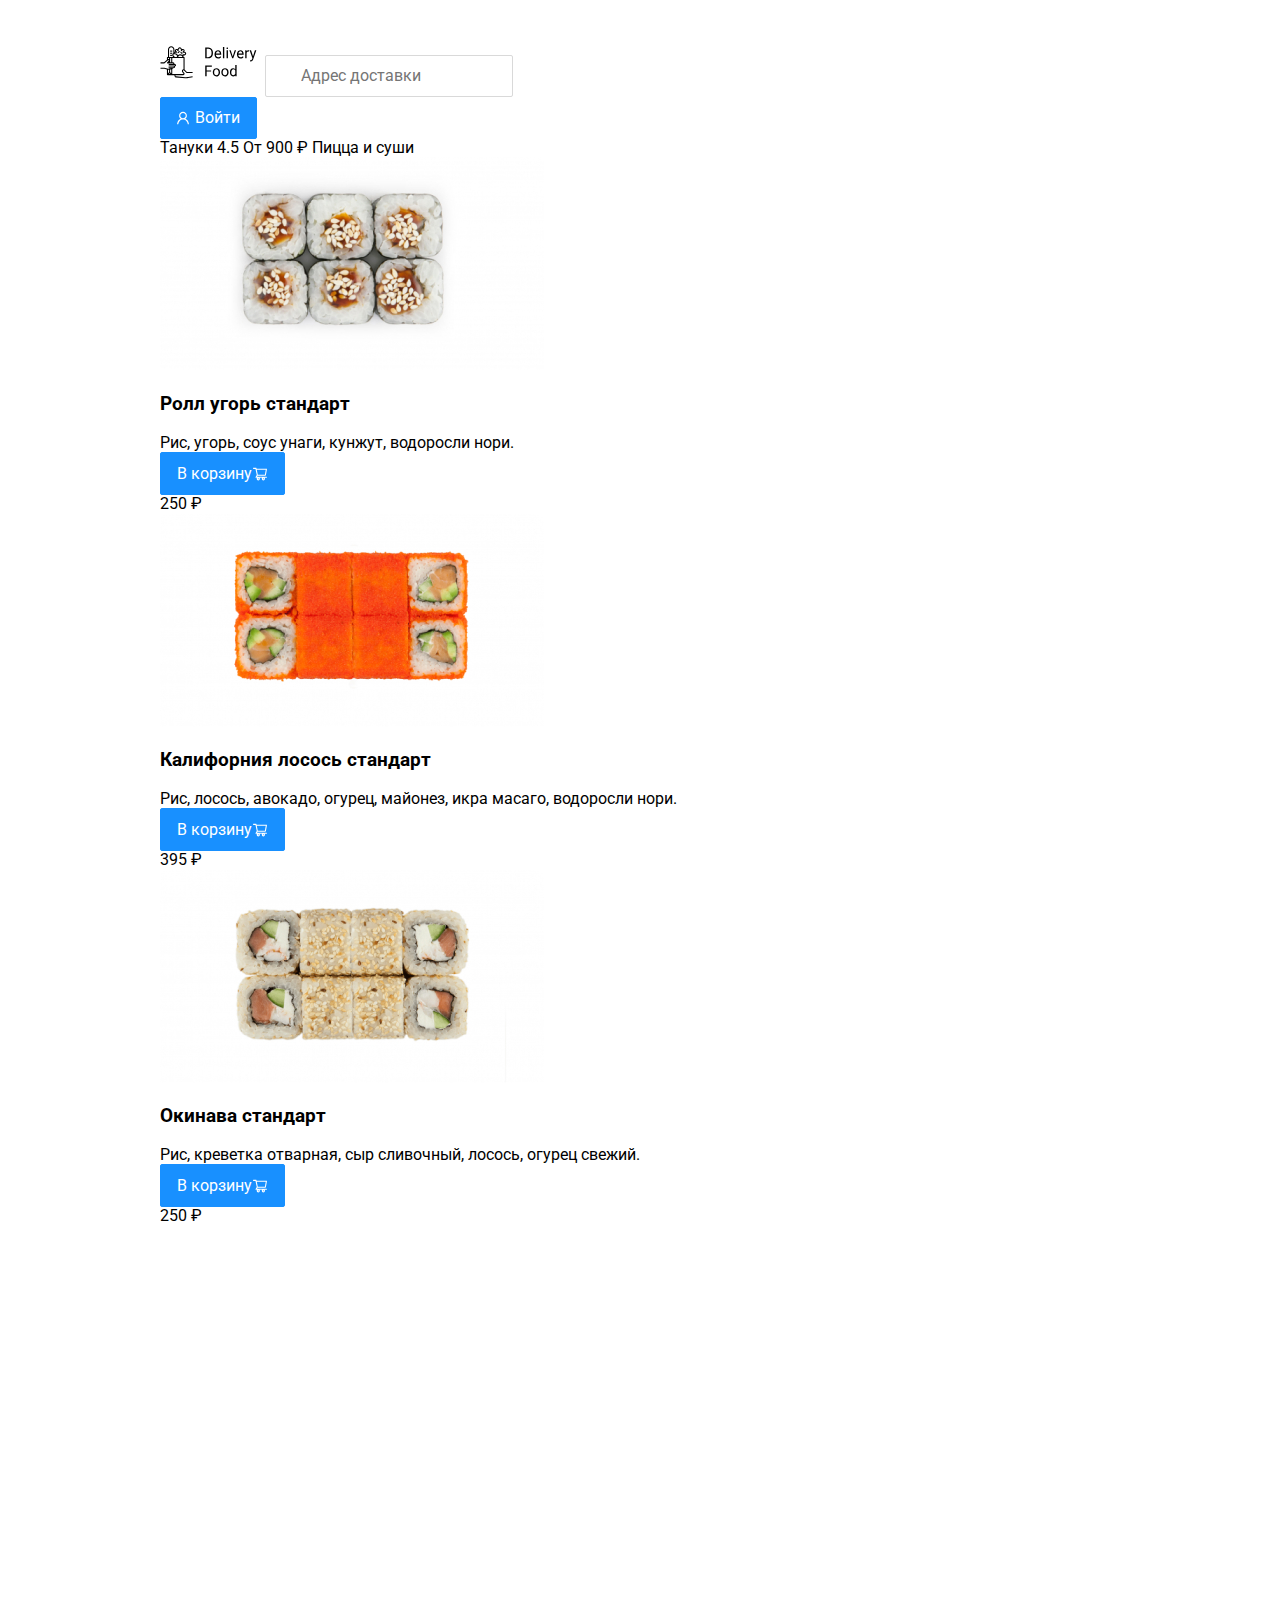
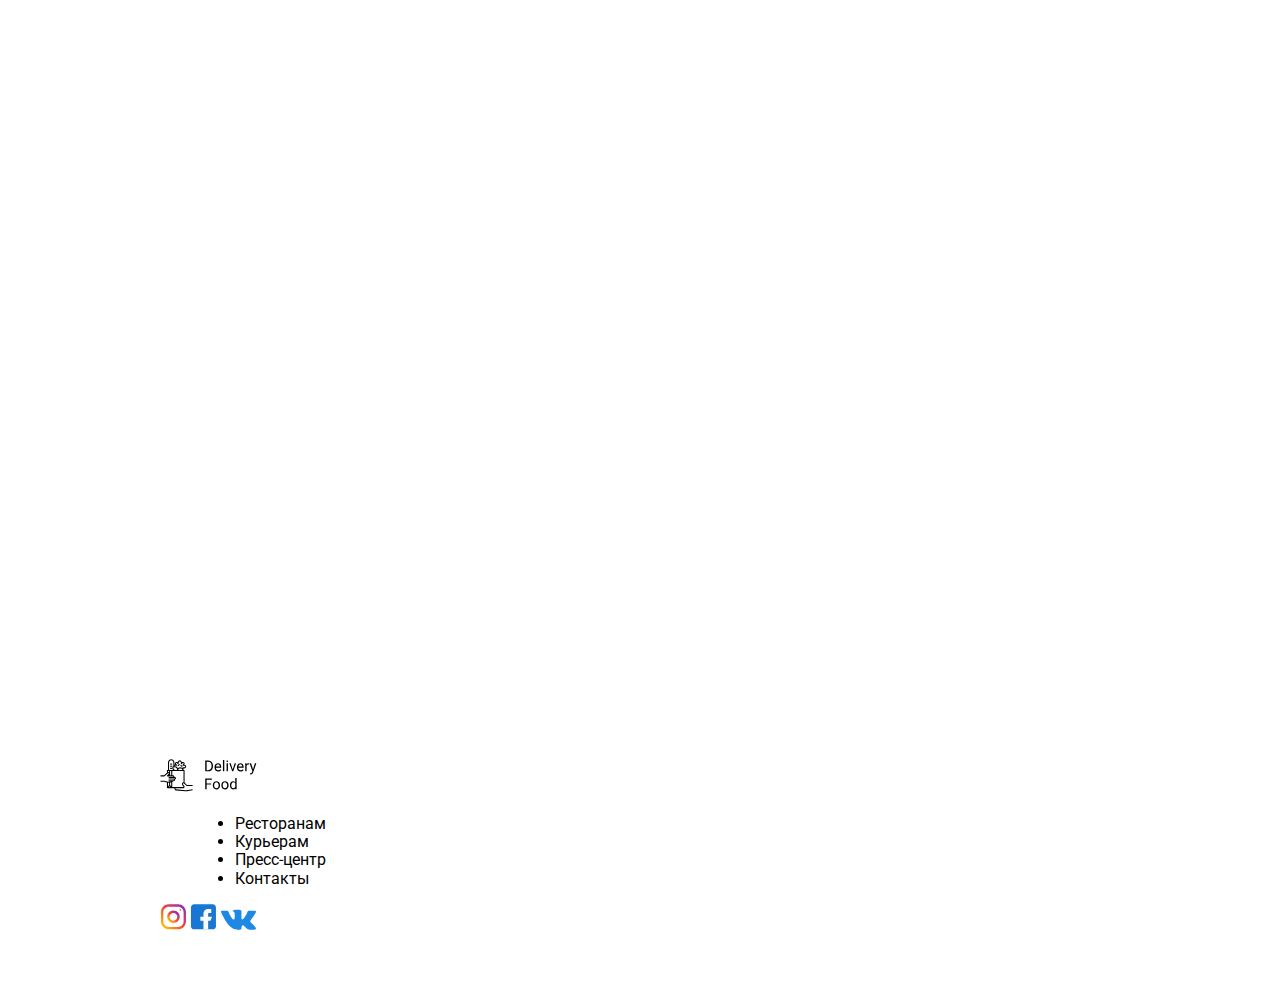
<file: restaurant.html>
<!DOCTYPE html>

<html lang="ru">

<head>
    <meta charset="UTF-8">
    <meta name="viewport" content="width=device-width, initial-scale=1.0">
    <title>Тануки - доставка еды на дом</title>
    <link rel="stylesheet" href="css/normalize.css">
    <link rel="stylesheet" href="css/animate.css">
    <link rel="stylesheet" href="https://fonts.googleapis.com/css?family=Roboto:400,700&display=swap&subset=cyrillic">
    <link rel="stylesheet" href="css/style.css">
    <link rel="stylesheet" href="css/media.css">
</head>

<body>

<div class="container">

    <header class="header-top">
        <a href="index.html"><img class="logo animated bounce" src="img/logo.svg" alt="logo"></a>
        <input class="input search-input" type="text" placeholder="Адрес доставки">
        <div class="buttons">
            <button class="button button-primary">
                <img class="button-icon" src="img/user.svg" alt="login">
                <span class="button-text">Войти</span>
            </button>
            <button class="button button-cart" id="cart-button">
                <img class="button-icon" src="img/shopping-cart.svg" alt="cart">
                <span class="button-text">Корзина</span>
            </button>
        </div>
    </header>

</div>


 <div class="content content-restaurant">

    <div class="container">

        <section class="restaurant">
            <header class="restaurant-header">
                <span class="restaurant__name">Тануки</span>
                <span class="restaurant__rating">4.5</span>
                <span class="restaurant__price">От 900 ₽</span>
                <span class="restaurant__category">Пицца и суши</span>
            </header>

            <div class="products">

                <div class="product-item wow fadeInUp">
                    <img class="product-item__img" src="img/item-1.jpg" alt="item">
                    <div class="product-item__info">
                        <div class="product-item__text">
                            <h3 class="product-item__name">Ролл угорь стандарт</h3>
                            <span class="product-item__description">Рис, угорь, соус унаги, кунжут, водоросли нори.</span>
                        </div>
                        <footer class="product-item__footer">
                            <button class="button button-primary product-item__btn">В корзину
                                <img src="img/icon container.svg" alt="cart">
                            </button>
                            <span class="product-item__price">250 ₽</span>
                        </footer>
                    </div>
                </div>

                <div class="product-item wow fadeInUp">
                    <img class="product-item__img" src="img/item-2.jpg" alt="item">
                    <div class="product-item__info">
                        <div class="product-item__text">
                            <h3 class="product-item__name">Калифорния лосось стандарт</h3>
                            <span class="product-item__description">Рис, лосось, авокадо, огурец, майонез, икра масаго, водоросли нори.</span>
                        </div>
                        <footer class="product-item__footer">
                            <button class="button button-primary product-item__btn">В корзину
                                <img src="img/icon container.svg" alt="cart">
                            </button>
                            <span class="product-item__price">395 ₽</span>
                        </footer>
                    </div>
                </div>

                <div class="product-item wow fadeInUp">
                    <img class="product-item__img" src="img/item-3.jpg" alt="item">
                    <div class="product-item__info">
                        <div class="product-item__text">
                            <h3 class="product-item__name">Окинава стандарт</h3>
                            <span class="product-item__description"> Рис, креветка отварная, сыр сливочный, лосось, огурец свежий.</span>
                        </div>
                        <footer class="product-item__footer">
                            <button class="button button-primary product-item__btn">В корзину
                                <img src="img/icon container.svg" alt="cart">
                            </button>
                            <span class="product-item__price">250 ₽</span>
                        </footer>
                    </div>
                </div>

                <div class="product-item wow fadeInUp">
                    <img class="product-item__img" src="img/item-4.jpg" alt="item">
                    <div class="product-item__info">
                        <div class="product-item__text">
                            <h3 class="product-item__name">Цезарь маки хl</h3>
                            <span class="product-item__description">Рис, куриная грудка копченая, икра масаго, томат, айсберг, соус цезарь.</span>
                        </div>
                        <footer class="product-item__footer">
                            <button class="button button-primary product-item__btn">В корзину
                                <img src="img/icon container.svg" alt="cart">
                            </button>
                            <span class="product-item__price">250 ₽</span>
                        </footer>
                    </div>
                </div>

                <div class="product-item wow fadeInUp">
                    <img class="product-item__img" src="img/item-5.jpg" alt="item">
                    <div class="product-item__info">
                        <div class="product-item__text">
                            <h3 class="product-item__name">Ясай маки стандарт 185 г</h3>
                            <span class="product-item__description">Рис, помидор свежий, перец болгарский, авокадо, огурец, айсберг.</span>
                        </div>
                        <footer class="product-item__footer">
                            <button class="button button-primary product-item__btn">В корзину
                                <img src="img/icon container.svg" alt="cart">
                            </button>
                            <span class="product-item__price">250 ₽</span>
                        </footer>
                    </div>
                </div>

                <div class="product-item wow fadeInUp">
                    <img class="product-item__img" src="img/item-6.jpg" alt="item">
                    <div class="product-item__info">
                        <div class="product-item__text">
                            <h3 class="product-item__name">Ролл с креветкой стандарт</h3>
                            <span class="product-item__description">Рис, водоросли нори, креветки отварные, сыр сливочный, огурцы.</span>
                        </div>
                        <footer class="product-item__footer">
                            <button class="button button-primary product-item__btn">В корзину
                                <img src="img/icon container.svg" alt="cart">
                            </button>
                            <span class="product-item__price">250 ₽</span>
                        </footer>
                    </div>
                </div>
            </div>

        </section>
    </div>

</div> 

<div class="container">
    <footer class="footer">
        <a href="index.html"><img class="logo footer__logo" src="img/logo.svg" alt="logo"></a>
        
        <nav class="footer-nav">
            <ul class="footer-nav__items">
                <li class="footer-nav__link">Ресторанам</li>
                <li class="footer-nav__link">Курьерам</li>
                <li class="footer-nav__link">Пресс-центр</li>
                <li class="footer-nav__link">Контакты</li>
            </ul>
        </nav>

        <div class="footer-socials">
            <img class="footer-socials__item" src="img/instagram.svg" alt="instagram">
            <img class="footer-socials__item" src="img/facebook.svg" alt="facebook">
            <img class="footer-socials__item" src="img/vkontakte.svg" alt="vkontakte">
        </div>
    </footer>           
</div>

<div class="modal">
    <div class="modal-dialog">
        <div class="modal-header">
            <h3 class="modal-title">Корзина</h3>
            <button class="close">&times;</button>
        </div>

        <div class="modal-body">
            
            <div class="food-row">
                <span class="food-name">Ролл угорь стандарт</span>
                <strong class="food-price">250 ₽</strong>
                <div class="food-counter">
                    <button class="counter-button">-</button>
                    <span class="counter">1</span>
                    <button class="counter-button">+</button>
                </div>
            </div>

            <div class="food-row">
                <span class="food-name">Ролл угорь стандарт</span>
                <strong class="food-price">250 ₽</strong>
                <div class="food-counter">
                    <button class="counter-button">-</button>
                    <span class="counter">1</span>
                    <button class="counter-button">+</button>
                </div>
            </div>

            <div class="food-row">
                <span class="food-name">Ролл угорь стандарт</span>
                <strong class="food-price">250 ₽</strong>
                <div class="food-counter">
                    <button class="counter-button">-</button>
                    <span class="counter">1</span>
                    <button class="counter-button">+</button>
                </div>
            </div>

            <div class="food-row">
                <span class="food-name">Ролл угорь стандарт</span>
                <strong class="food-price">250 ₽</strong>
                <div class="food-counter">
                    <button class="counter-button">-</button>
                    <span class="counter">1</span>
                    <button class="counter-button">+</button>
                </div>
            </div>

            <div class="food-row">
                <span class="food-name">Ролл угорь стандарт</span>
                <strong class="food-price">250 ₽</strong>
                <div class="food-counter">
                    <button class="counter-button">-</button>
                    <span class="counter">1</span>
                    <button class="counter-button">+</button>
                </div>
            </div>

        </div>

        <div class="modal-footer">
            <span class="modal-pricetag">1 250 ₽</span>
            <div class="footer-buttons">
                <button class="button button-primary">Оформить заказ</button>
                <button class="button button-cancel">Отмена</button>
            </div>

        </div>

    </div>
</div>

</div>

<script src="js/wow.min.js"></script>
<script src="js/script.js"></script>
</body>

</html>
</file>
<file: css/style.css>
* {
    box-sizing: border-box;
}

body {
    font-family: "Roboto", sans-serif;
    padding-top: 44px;
}

a,
button {
    cursor: pointer;
    color: inherit;
}

.hide {
    display: none;
}

.container {
    max-width: 1200px;
    margin: auto;
}

.header {
    display: flex;
    align-items: center;
    justify-content: space-between;
    margin-bottom: 40px;
}

.input {
    background-color: #ffffff;
    border: 1px solid #d9d9d9;
    border-radius: 2px;
    font-size: 16px;
    line-height: 24px;
    padding: 8px 8px 8px 35px;
    background-repeat: no-repeat;
    background-position: left 11px center;
}

.address {
    flex: 0.8;
}

.input-address {
    width: 100%;
    background-image: url(../img/icon/home.svg);
}

.search {
    margin-left: auto;
}

.input-search {
    width: 300px;
    background-image: url(../img/icon/search.svg);

}

.buttons {
    display: flex;
    align-items: center;
}

.button {
    display: flex;
    align-items: center;
    padding: 8px 16px;
    background: #ffffff;
    border: 1px solid #d9d9d9;
    box-sizing: border-box;
    box-shadow: 0 0 2px rgba(0, 0, 0, 0.0015);
    border-radius: 2px;
    color: #595959;
    font-size: 16px;
    line-height: 24px;
}

.button:hover {
    background: #1890ff;
    border: 1px solid #1890ff;
    color: #fff;
}


.button-primary {
    background: #1890ff;
    border: 1px solid #1890ff;
    color: #fff;
    margin-right: 10px;
}

.button-primary:hover {
    background: #ffffff;
    border: 1px solid #d9d9d9;
    color: #595959;
}

.button-icon {
    margin-right: 6px;
}

.button-card-text {
    margin-right: 10px;
}

.button-auth {
    background-position: 20px 13px;
}

.button-primary .button-auth-svg {
    width: 24px;
    height: 24px;
    background-color: #fff;
    -webkit-mask: url("../img/icon/user.svg") no-repeat 50% 50%;
    mask: url("../img/icon/user.svg") no-repeat 50% 50%;
    background-repeat: no-repeat;
}

.button-primary:hover .button-auth-svg {
    background-color: #595959;
}

.button .button-cart-svg {
    width: 24px;
    height: 24px;
    background-color: #595959;
    -webkit-mask: url("../img/icon/shopping-cart.svg") no-repeat 50% 50%;
    mask: url("../img/icon/shopping-cart.svg") no-repeat 50% 50%;
    background-repeat: no-repeat;
}

.button-primary .button-cart-svg {
    background-color: #fff;
}

.button:hover .button-cart-svg {
    background-color: #fff;
}

.button-primary:hover .button-cart-svg {
    background-color: #595959;
}

.button-cart {
    display: none;
    margin: 0 5px;
}

.button-out {
    display: none;
    margin: 0 5px;
}

.user-name {
    display: none;
    margin-right: 20px;
    font-weight: bold;
    font-size: 18px;
}

.promo-slider {

    width: 600px;
    height: 300px;

}

.promo {
    box-shadow: 0 7px 12px rgba(158, 158, 163, 0.1);
    border-radius: 10px;
    padding: 68px 70px;
    margin-bottom: 56px;
}

.pizza {
    background: #fff1b8 url(../img/promo/pizza.png) no-repeat top -100px right -250px / 830px
}

.kebab {
    background: #D6E4FF url(../img/promo/kebab.png) no-repeat top 45px right 40px / 450px;
}

.vegetables {
    background: #FFF566 url(../img/promo/vegetables.png) no-repeat top 0 right 0 / 825px
}

.sushi {
    background: #FFF1F0 url(../img/promo/sushi.png) no-repeat top 10px right 15px / 500px
}

.promo-title {
    font-style: normal;
    font-weight: bold;
    font-size: 39px;
    line-height: 46px;
    color: #302c34;
}

.promo-text {
    font-style: normal;
    font-weight: normal;
    font-size: 24px;
    line-height: 28px;
    color: #302c34;
    max-width: 538px;
}

.main {
    background: linear-gradient(180deg, rgba(245, 245, 245, 0) 1.04%, #f5f5f5 100%);
}

.section-heading {
    display: flex;
    align-items: center;
    margin-bottom: 44px;
}

.section-title {
    font-style: normal;
    font-weight: bold;
    font-size: 36px;
    line-height: 42px;
    margin: 0 30px 0 0;
    color: #000000;
}

.cards {
    display: flex;
    align-items: flex-start;
    justify-content: space-between;
    flex-wrap: wrap;
}

.card {
    background: #ffffff;
    box-shadow: 0 4px 12px rgba(0, 0, 0, 0.05);
    border-radius: 7px;
    overflow: hidden;
    margin-bottom: 30px;
    flex-basis: 31%;
    text-decoration: none;

}

.card-restaurant {
    cursor: pointer
}

.card-image {
    width: 100%;
    height: 250px;
    object-fit: cover;
}


.card-text {
    padding: 20px 23px 35px;
    min-height: 275px;
    display: flex;
    flex-direction: column;
}



.restaurants .card-text {
    min-height: auto;
}

.card-heading {
    display: flex;
    align-items: center;
    justify-content: space-between;
    margin-bottom: 10px;
}

.card-title {
    margin: 0;
    font-style: normal;
    font-weight: bold;
    font-size: 22px;
    line-height: 32px;
}

.card-title-reg {
    font-weight: 400;
}

.card-tag {
    font-style: normal;
    font-weight: normal;
    font-size: 12px;
    line-height: 20px;
    color: #ffffff;
    background: #262626;
    border-radius: 2px;
    padding: 1px 8px;
}

.card-info {
    display: flex;
    align-items: center;
    flex-wrap: wrap;
}

.card-buttons {
    display: flex;
    margin-top: 24px;
    flex-grow: 1;
    align-items: flex-end;
}

.card-price-bold {
    font-weight: bold;
    font-size: 20px;
    line-height: 32px;
    margin-left: 30px;
}

.rating {
    background-image: url("../img/icon/rating.svg");
    background-repeat: no-repeat;
    background-position: 0 7px;
    padding-left: 20px;
    margin-right: 26px;
    color: #ffc107;
    font-weight: bold;
    font-size: 18px;
    line-height: 32px;
}

.price,
.category {
    color: #8c8c8c;
    font-size: 18px;
    line-height: 32px;
}

.price {
    margin-right: 10px;
}

.ingredients {
    color: #8c8c8c;
    font-size: 18px;
    line-height: 21px;
}

.category {
    text-overflow: ellipsis;
    overflow: hidden;
    white-space: nowrap;
    max-width: 150px;
}

.price:after {
    content: "";
    width: 5px;
    height: 5px;
    background-color: #8c8c8c;
    display: inline-block;
    vertical-align: middle;
    border-radius: 50%;
    margin-left: 10px;
}

.footer {
    padding: 60px 0;
}

.footer-block {
    display: flex;
    align-items: center;
    justify-content: space-between;
}

.footer-nav {
    margin-left: 35px;
    margin-right: auto;
}

.footer-link {
    display: inline-block;
    color: #595959;
    font-style: normal;
    font-weight: normal;
    font-size: 18px;
    line-height: 21px;
    text-decoration: none;
}

.footer-link:not(:last-child) {
    margin-right: 15px;
}

.social-links {
    display: flex;
    align-items: center;
}

.social-link:not(:last-child) {
    margin-right: 21px;
}

.modal {
    position: fixed;
    left: 0;
    top: 0;
    width: 100%;
    height: 100%;
    background: rgba(0, 0, 0, 0.4);
    display: none;
    z-index: 999;
}

.modal-auth {
    position: fixed;
    left: 0;
    top: 0;
    width: 100%;
    height: 100%;
    background: rgba(0, 0, 0, 0.4);
    display: none;
    z-index: 999;
}

.is-open {
    display: flex;
}

.modal-dialog {
    max-width: 780px;
    width: 95%;
    background: #ffffff;
    border-radius: 5px;
    margin: auto;
    padding: 40px 45px;
}

.modal-dialog-auth {
    width: auto;
    position: relative;
}

.label-auth {
    display: block;
    margin: 30px;
}

.label-auth span {
    width: 80px;
    display: inline-block;
}

.modal-header {
    display: flex;
    align-items: center;
    justify-content: space-between;
    margin-bottom: 45px;
}

.modal-title {
    margin: 0;
    font-weight: bold;
    font-size: 36px;
    line-height: 42px;
}

.close {
    font-size: 36px;
    border: none;
    background-color: transparent;
}

.close-auth {
    font-size: 36px;
    border: none;
    background-color: transparent;
    position: absolute;
    top: 10px;
    right: 20px;
}

.modal-body {
    margin-bottom: 22px;
}

.food-row {
    display: flex;
    align-items: flex-start;
    justify-content: space-between;
    padding-bottom: 8px;
    border-bottom: 1px solid #d9d9d9;
    margin-bottom: 15px;
}

.food-name {
    font-weight: normal;
    font-size: 18px;
    line-height: 32px;
}

.food-price {
    margin-left: auto;
    margin-right: 47px;
    font-weight: bold;
    font-size: 20px;
    line-height: 32px;
}

.food-counter {
    display: flex;
    align-items: center;
}

.counter-button {
    display: flex;
    align-items: center;
    justify-content: center;
    width: 39px;
    height: 32px;
    background: #ffffff;
    border: 1px solid #40a9ff;
    box-sizing: border-box;
    border-radius: 2px;
    font-weight: normal;
    font-size: 14px;
    line-height: 22px;
    color: #40a9ff;
}

.counter-button:hover {
    background: #40a9ff;
    border: 1px solid #ffffff;
    color: #ffffff;
}

.counter {
    font-size: 16px;
    line-height: 24px;
    margin-left: 10px;
    margin-right: 10px;
}

.modal-footer {
    display: flex;
    align-items: center;
    justify-content: space-between;
}

.modal-auth .modal-footer {
    justify-content: flex-end;
}

.footer-buttons {
    display: flex;
    align-items: center;
}

.modal-pricetag {
    background: #262626;
    border-radius: 5px;
    color: #ffffff;
    padding: 15px 20px;
    font-size: 20px;
    line-height: 23px;
}

@media (max-width: 1366px) {
    .container {
        max-width: 960px;
    }

    .pizza {
        background-position: center right -300px;
        background-size: 750px;
    }


    .kebab {
        background-position: top -5px right -93px;
        background-size: 530px;
    }

    .vegetables {
        background-position: top 0 right -93px;
        background-size: 820px;
    }

    .sushi {
        background-position: center right -90px;
    }

    .rating {
        margin-right: 15px;
    }

    .category,
    .price {
        font-size: 14px;
    }
}

@media (max-width: 992px) {
    .container {
        max-width: 750px;
    }



    .pizza {
        padding: 50px;
        background-size: 500px;
        background-position: center right -200px;
    }


    .kebab {
        background-position: top 55px right -100px;
        background-size: 385px;
    }

    .vegetables {
        background-position: top 0 right -280px;
        background-size: 810px;
    }

    .sushi {
        background-position: top 30px right -175px;
    }



    .promo-text {
        font-size: 18px;
        max-width: 400px;
    }

    .card {
        flex-basis: 49%;
    }

    .footer-link {
        font-size: 16px;
    }
}

@media (max-width: 768px) {
    .container {
        max-width: 560px;
    }

    .card-info {
        flex-wrap: wrap;
    }

    .card .rating {
        flex-basis: 100%;
    }

    .card-title {
        font-size: 18px;
    }

    .card-text {
        min-height: 290px;
    }

    .card-price-bold {
        margin-left: 20px;
    }


    .pizza {
        background-size: 400px;
        background-position: bottom 50px right -200px;
    }


    .kebab {
        background-position: top -5px right -74px;
        background-size: 300px;
    }

    .vegetables {
        background-position: top 0 right -240px;
        background-size: 702px;
    }

    .sushi {
        background-position: top -24px right -75px;
        background-size: 302px;
    }

    .promo-title {
        font-size: 24px;
        line-height: 1.4;
    }

    .promo-text {
        margin-top: 0;
    }
}

@media (max-width: 578px) {
    .container {
        width: 90%;
    }

    .address {
        min-width: 100%;
        order: 1;
    }

    .header {
        flex-wrap: wrap;
    }

    .input-address {
        margin-top: 15px;
        order: 5;
        flex: 1;
    }

    .promo {
        background-image: none;
    }

    .promo-title {
        margin-bottom: 10px;
    }

    .section-title {
        font-size: 20px;
    }

    .card {
        flex-basis: 100%;
    }

    .card-text {
        min-height: auto;
    }

    .card-image {
        width: 100%;
    }

    .footer {
        padding: 30px 0;
    }

    .footer-block {
        align-items: flex-start;
    }

    .footer-nav {
        margin-left: 0;
        margin-right: 0;
        order: 0;
        display: flex;
        flex-direction: column;
    }

    .footer-logo {
        margin-right: 15px;
        order: 1;
    }

    .social-links {
        order: 2;
    }
}

@media (max-width: 480px) {
    .button-text {
        display: none;
    }

    .button-icon {
        margin: 0;
    }

    .user-name {
        margin: 10px;

    }

    .buttons {
        flex-wrap: wrap;
        margin-left: auto;
    }

    .button {
        min-height: 40px;
        padding: 5px 12px;

    }

    .button-out-svg {
        width: 24px;
        height: 24px;
        background-color: #fff;
        -webkit-mask: url(../img/icon/logout.svg) no-repeat 50% 50%;
        mask: url(../img/icon/logout.svg) no-repeat 50% 50%;
        background-repeat: no-repeat;
        -webkit-mask-size: 20px;
        mask-size: 20px;
    }

    .promo {
        padding: 20px;
    }

    .section-heading {
        flex-wrap: wrap;
    }

    .footer-block {
        flex-wrap: wrap;
        flex-direction: column;
        align-items: center;
    }

    .footer-logo {
        order: 0;
        margin-bottom: 20px;
    }

    .footer-nav {
        margin-bottom: 20px;
        text-align: center;
    }

    .footer-link:not(:last-child) {
        margin-right: 0;
    }
}
</file>
<file: css/media.css>
@media (max-width: 1260px) {
    .container {
        max-width: 822px;
    }

    .header-main__content {
        background-size: 600px;
        background-position: top -150px right -300px ;
    }

    .header-main__text {
        width: 500px;
    }

    .header-main__title {
        font-size: 36px;
        line-height: 40px;
        margin-bottom: 15px;
    }
    
    .header-main__description {
        font-size: 20px;
        line-height: 24px;
    }
}

@media (max-width: 836px) {

    .container {
        max-width: 700px;
    }

    .header-main__content {
        height: 250px;
        background-size: 500px;
        background-position: top -125px right -300px ;
    }

    .header-main__text {
        padding-left: 45px;
    }

    .header-main__title {
        font-size: 30px;
        line-height: 36px;
        margin-bottom: 15px;
    }
    
    .header-main__description {
        font-size: 18px;
        line-height: 24px;
        max-width: 400px;
    }

    .restaurants-content {
        justify-content: center;
    }

    .content-restaurant {
        padding-bottom: 30px;
    }

    .products {
        justify-content: center;
    }

    .footer {
        height: 100px;
    }

    .footer-nav__link {
        font-size: 14px;
    }

    .footer-socials__item {
        margin-left: 11px;
        cursor: pointer;
    }

    .restaurant-header {
        display: flex;
        justify-content: center;
    }

}

@media (max-width: 650px) {

    .container {
        max-width: 500px;
    }

    .header-top {
        flex-wrap: wrap;
    }

    .search-input {
        flex-basis: 100%;
        order: 2;
        margin-top: 15px;
    }

    .header-main__content {
        background-image: none;
    }

    .header-main__text {
        padding-left: 30px;
    }

    .header-main__title {
        font-size: 28px;
        line-height: 30px;
    }

    .header-main__description {
        font-size: 16px;
        padding-right: 60px;
    }

    .restaurants {
        margin-top: 30px;
    }

    .restaurants-top {
        flex-wrap: wrap;
    }

    .restaurants-top__title {
        font-size: 30px;
        margin-bottom: 15px;
    }

    .restaurants-top__input {
        flex: 100%;
    }

    .footer {
        flex-wrap: wrap;
        padding: 20px 0;
    }

    .footer__logo {
        order: 0;
    }

    .footer-socials {
        order: 1;
    }

    .footer-nav {
        margin: 20px 0;
        order: 2;
        flex-basis: 100%;
        justify-content: center;
    }

}

@media (max-width: 500px) {

    .product-item__img {
        display: block;
        max-width: 100%;
        height: auto;
    }

    .restaurant-header {
        flex-wrap: wrap;
        justify-content: flex-start;
    }

    .restaurant__name {
        flex-basis: 100%;
    }

    .product-item {
        height: auto;
    }
    
    .product-item__btn {
        padding-bottom: 20px;
    }

}

@media (max-width: 400px) {

    body {
        padding-top: 20px;
    }

    .container {
        overflow: hidden;
        max-width: 320px;
    }

    .button {
        height: 40px;
    }

    .button-text {
        display: none;
    }

    .button-icon {
        margin-right: 0;
    }
    
    .header-main__content {
        height: 200px;
    }

    .header-main__text {
        padding-left: 25px;
    }

    .header-main__title {
        font-size: 22px;
        line-height: 26px;
    }

    .header-main__description {
        font-size: 14px;
        padding-right: 15px;
    }

    .card {
        height: 420px;
    }

    .item-footer__name {
        font-size: 22px;
    }

    .item-footer__description {
        flex-wrap: wrap;
        margin-bottom: 15px;
    }

    .item-footer__description span {
        font-size: 16px;
    }

    .item-footer__rating {
        flex: 100%;
    }

    .footer-nav {
        margin: 0;
    }

    .footer-nav__items {
        flex-direction: column;
        text-align: center;
    }

    .footer-nav__link {
        margin-right: 0;
    }

    .footer {
        height: 220px;
        text-align: center;
    }

    .footer__logo {
        flex-basis: 100%;
        margin-right: 0;
    }

    .footer-socials {
        order: 3;
        flex-basis: 100%;
    }

    .restaurant__rating {
        flex-basis: 100%;
    }

    .product-item__name {
        font-size: 22px;
    }

    .product-item__description {
        font-size: 16px;
    }


}
</file>
